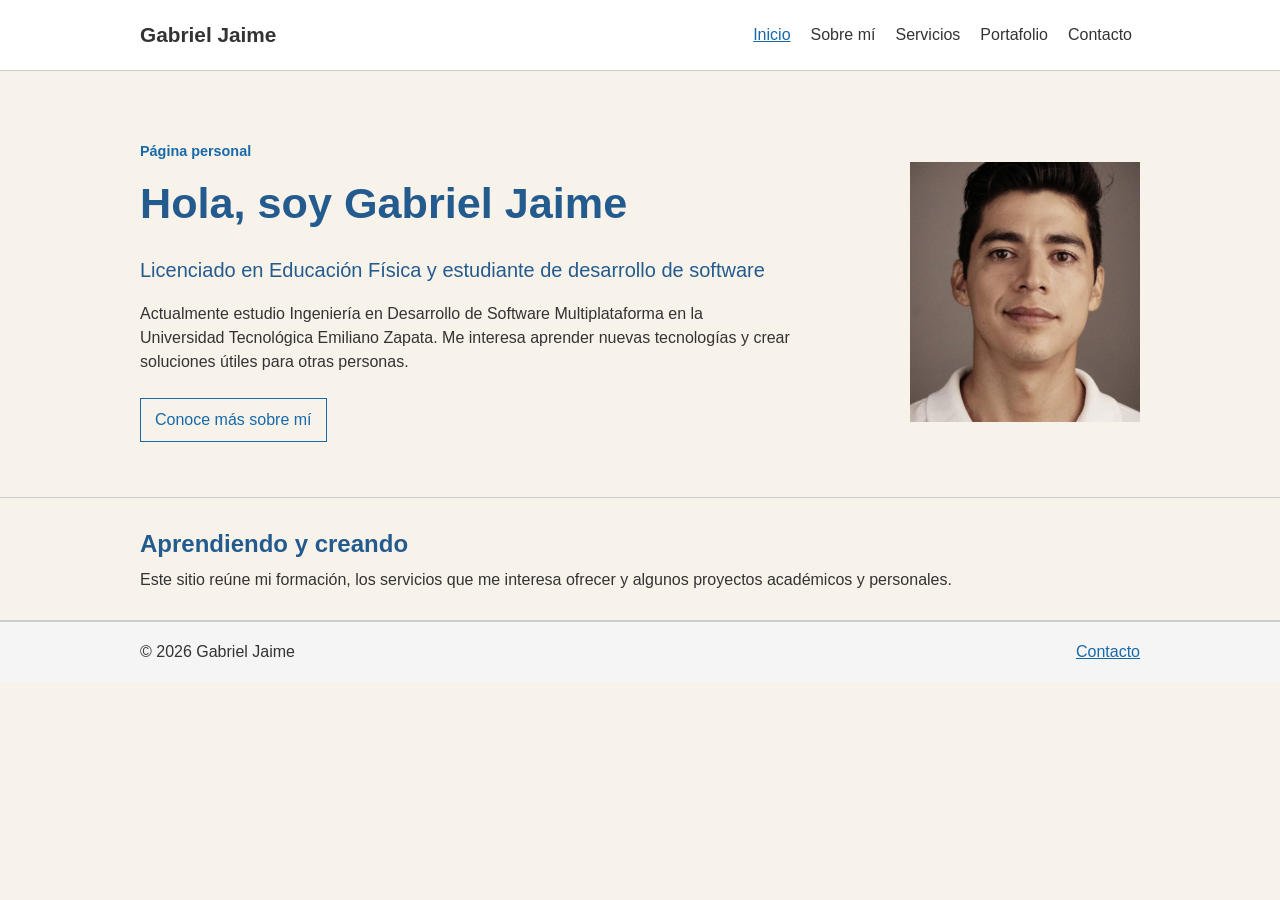
<file: index.html>
<!DOCTYPE html>
<html lang="es">
<head>
    <meta charset="UTF-8">
    <meta name="viewport" content="width=device-width, initial-scale=1.0">
    <meta name="description" content="Página personal de Gabriel Jaime, estudiante de Ingeniería en Desarrollo de Software Multiplataforma.">
    <title>Inicio | Gabriel Jaime</title>
    <link rel="stylesheet" href="styles.css">
</head>
<body>
    <header>
        <div class="contenedor encabezado">
            <a id="logo" class="marca" href="index.html">Gabriel Jaime</a>
            <nav aria-label="Navegación principal">
                <a class="activo" href="index.html">Inicio</a>
                <a href="sobre-mi.html">Sobre mí</a>
                <a href="servicios.html">Servicios</a>
                <a href="portafolio.html">Portafolio</a>
                <a href="contacto.html">Contacto</a>
            </nav>
        </div>
    </header>

    <main>
        <section id="inicio" class="contenedor presentacion">
            <div class="inicio-texto">
                <p class="etiqueta">Página personal</p>
                <h1>Hola, soy Gabriel Jaime</h1>
                <h2>Licenciado en Educación Física y estudiante de desarrollo de software</h2>
                <p>Actualmente estudio Ingeniería en Desarrollo de Software Multiplataforma en la Universidad Tecnológica Emiliano Zapata. Me interesa aprender nuevas tecnologías y crear soluciones útiles para otras personas.</p>
                <a class="boton" href="sobre-mi.html">Conoce más sobre mí</a>
            </div>
            <img class="foto-perfil" src="imagenes/foto-gabriel.png" alt="Foto de Gabriel Jaime">
        </section>

        <section class="franja">
            <div class="contenedor">
                <h2>Aprendiendo y creando</h2>
                <p>Este sitio reúne mi formación, los servicios que me interesa ofrecer y algunos proyectos académicos y personales.</p>
            </div>
        </section>
    </main>

    <footer>
        <div class="contenedor">
            <p>&copy; 2026 Gabriel Jaime</p>
            <a href="contacto.html">Contacto</a>
        </div>
    </footer>
</body>
</html>
</file>
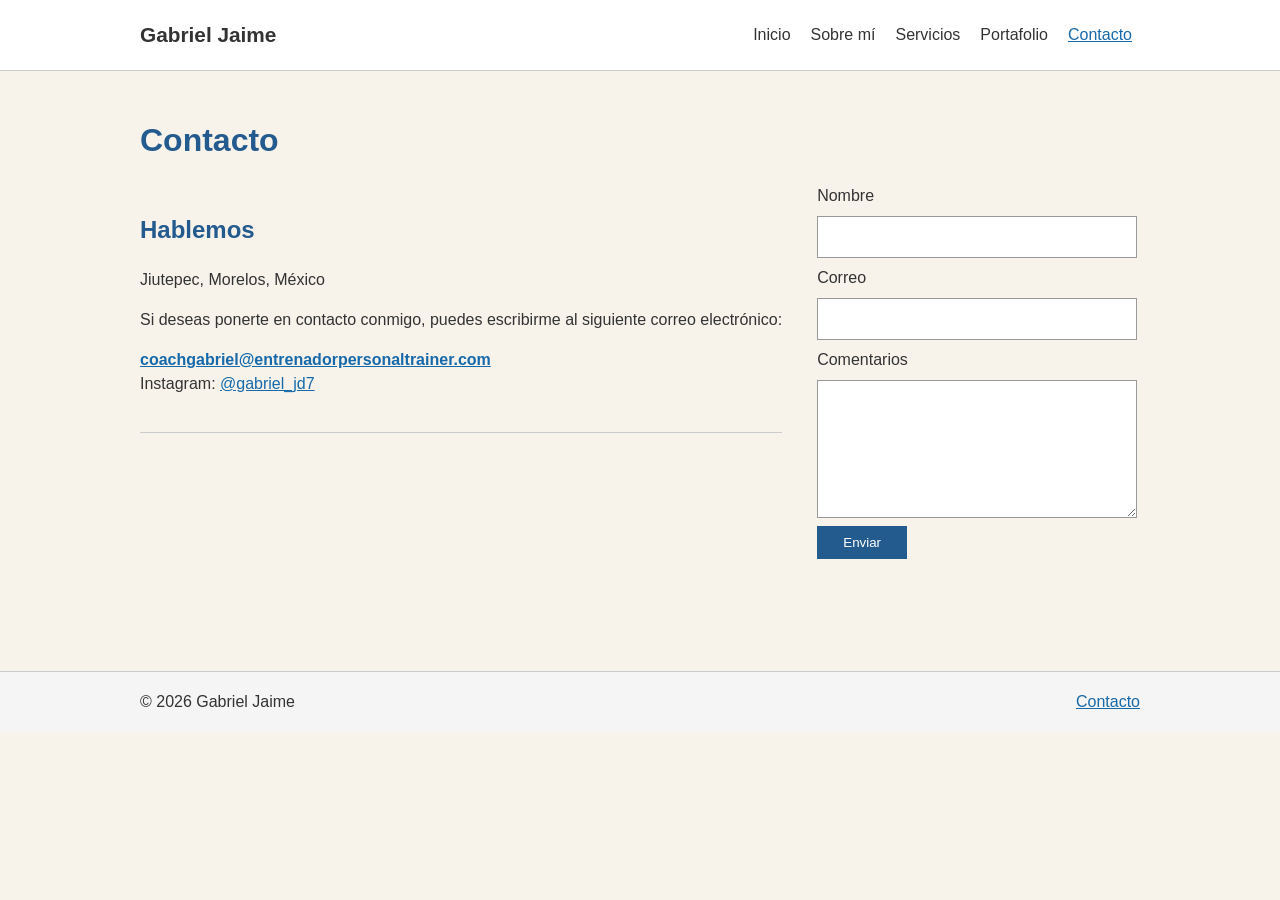
<file: contacto.html>
<!DOCTYPE html>
<html lang="es">
<head>
    <meta charset="UTF-8">
    <meta name="viewport" content="width=device-width, initial-scale=1.0">
    <meta name="description" content="Información de contacto de Gabriel Jaime.">
    <title>Contacto | Gabriel Jaime</title>
    <link rel="stylesheet" href="styles.css">
</head>
<body>
    <header>
        <div class="contenedor encabezado">
            <a id="logo" class="marca" href="index.html">Gabriel Jaime</a>
            <nav aria-label="Navegación principal">
                <a href="index.html">Inicio</a>
                <a href="sobre-mi.html">Sobre mí</a>
                <a href="servicios.html">Servicios</a>
                <a href="portafolio.html">Portafolio</a>
                <a class="activo" href="contacto.html">Contacto</a>
            </nav>
        </div>
    </header>

    <main class="contenedor contenido">
        <h1>Contacto</h1>
    <div class="contacto-contenido">
        <section class="contacto">
            <h2>Hablemos</h2>
            <p>Jiutepec, Morelos, México</p>
            <p>Si deseas ponerte en contacto conmigo, puedes escribirme al siguiente correo electrónico:</p>
            <a class="correo" href="mailto:coachgabriel@entrenadorpersonaltrainer.com">coachgabriel@entrenadorpersonaltrainer.com</a>
            <p>Instagram: <a href="https://www.instagram.com/gabriel_jd7/" target="_blank" rel="noopener noreferrer">@gabriel_jd7</a></p>
        </section>
        <form class="formulario">
            <label for="nombre">Nombre</label>
            <input id="nombre" name="nombre" type="text">
            <label for="correo">Correo</label>
            <input id="correo" name="correo" type="email">
            <label for="mensaje">Comentarios</label>
            <textarea id="mensaje" name="mensaje" rows="5"></textarea>
            <button type="submit">Enviar</button>
        </form>
    </div>
    </main>

    <footer>
        <div class="contenedor">
            <p>&copy; 2026 Gabriel Jaime</p>
            <a href="contacto.html">Contacto</a>
        </div>
    </footer>
</body>
</html>
</file>
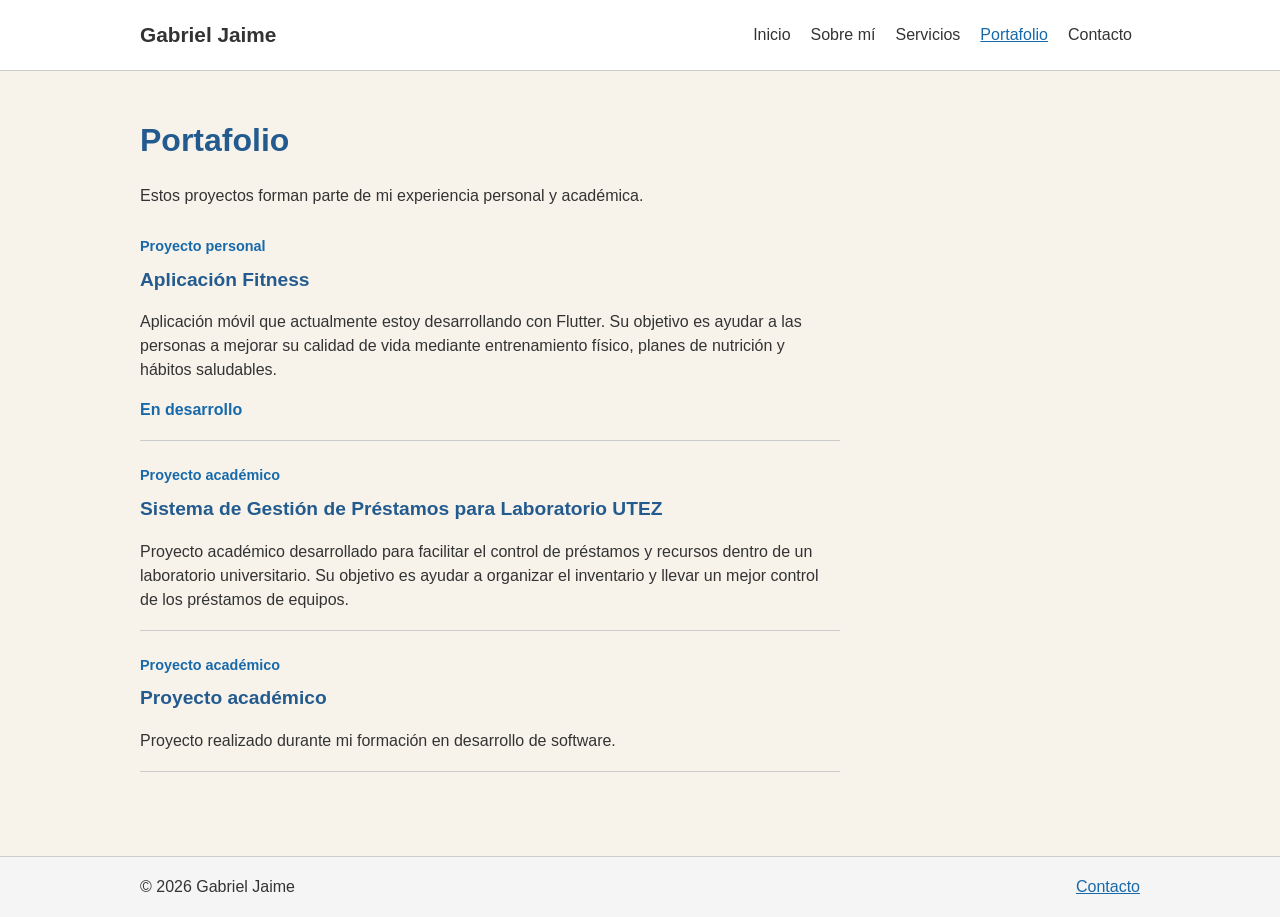
<file: portafolio.html>
<!DOCTYPE html>
<html lang="es">
<head>
    <meta charset="UTF-8">
    <meta name="viewport" content="width=device-width, initial-scale=1.0">
    <meta name="description" content="Proyectos académicos y personales de Gabriel Jaime.">
    <title>Portafolio | Gabriel Jaime</title>
    <link rel="stylesheet" href="styles.css">
</head>
<body>
    <header>
        <div class="contenedor encabezado">
            <a id="logo" class="marca" href="index.html">Gabriel Jaime</a>
            <nav aria-label="Navegación principal">
                <a href="index.html">Inicio</a>
                <a href="sobre-mi.html">Sobre mí</a>
                <a href="servicios.html">Servicios</a>
                <a class="activo" href="portafolio.html">Portafolio</a>
                <a href="contacto.html">Contacto</a>
            </nav>
        </div>
    </header>

    <main class="contenedor contenido">
        <h1>Portafolio</h1>
        <p class="introduccion">Estos proyectos forman parte de mi experiencia personal y académica.</p>
        <section class="tarjetas">
            <article class="tarjeta proyecto">
                <p class="etiqueta">Proyecto personal</p>
                <h2>Aplicación Fitness</h2>
                <p>Aplicación móvil que actualmente estoy desarrollando con Flutter. Su objetivo es ayudar a las personas a mejorar su calidad de vida mediante entrenamiento físico, planes de nutrición y hábitos saludables.</p>
                <p class="estado">En desarrollo</p>
            </article>
            <article class="tarjeta proyecto">
                <p class="etiqueta">Proyecto académico</p>
                <h2>Sistema de Gestión de Préstamos para Laboratorio UTEZ</h2>
                <p>Proyecto académico desarrollado para facilitar el control de préstamos y recursos dentro de un laboratorio universitario. Su objetivo es ayudar a organizar el inventario y llevar un mejor control de los préstamos de equipos.</p>
            </article>
            <article class="tarjeta proyecto">
                <p class="etiqueta">Proyecto académico</p>
                <h2>Proyecto académico</h2>
                <p>Proyecto realizado durante mi formación en desarrollo de software.</p>
            </article>
        </section>
    </main>

    <footer>
        <div class="contenedor">
            <p>&copy; 2026 Gabriel Jaime</p>
            <a href="contacto.html">Contacto</a>
        </div>
    </footer>
</body>
</html>
</file>
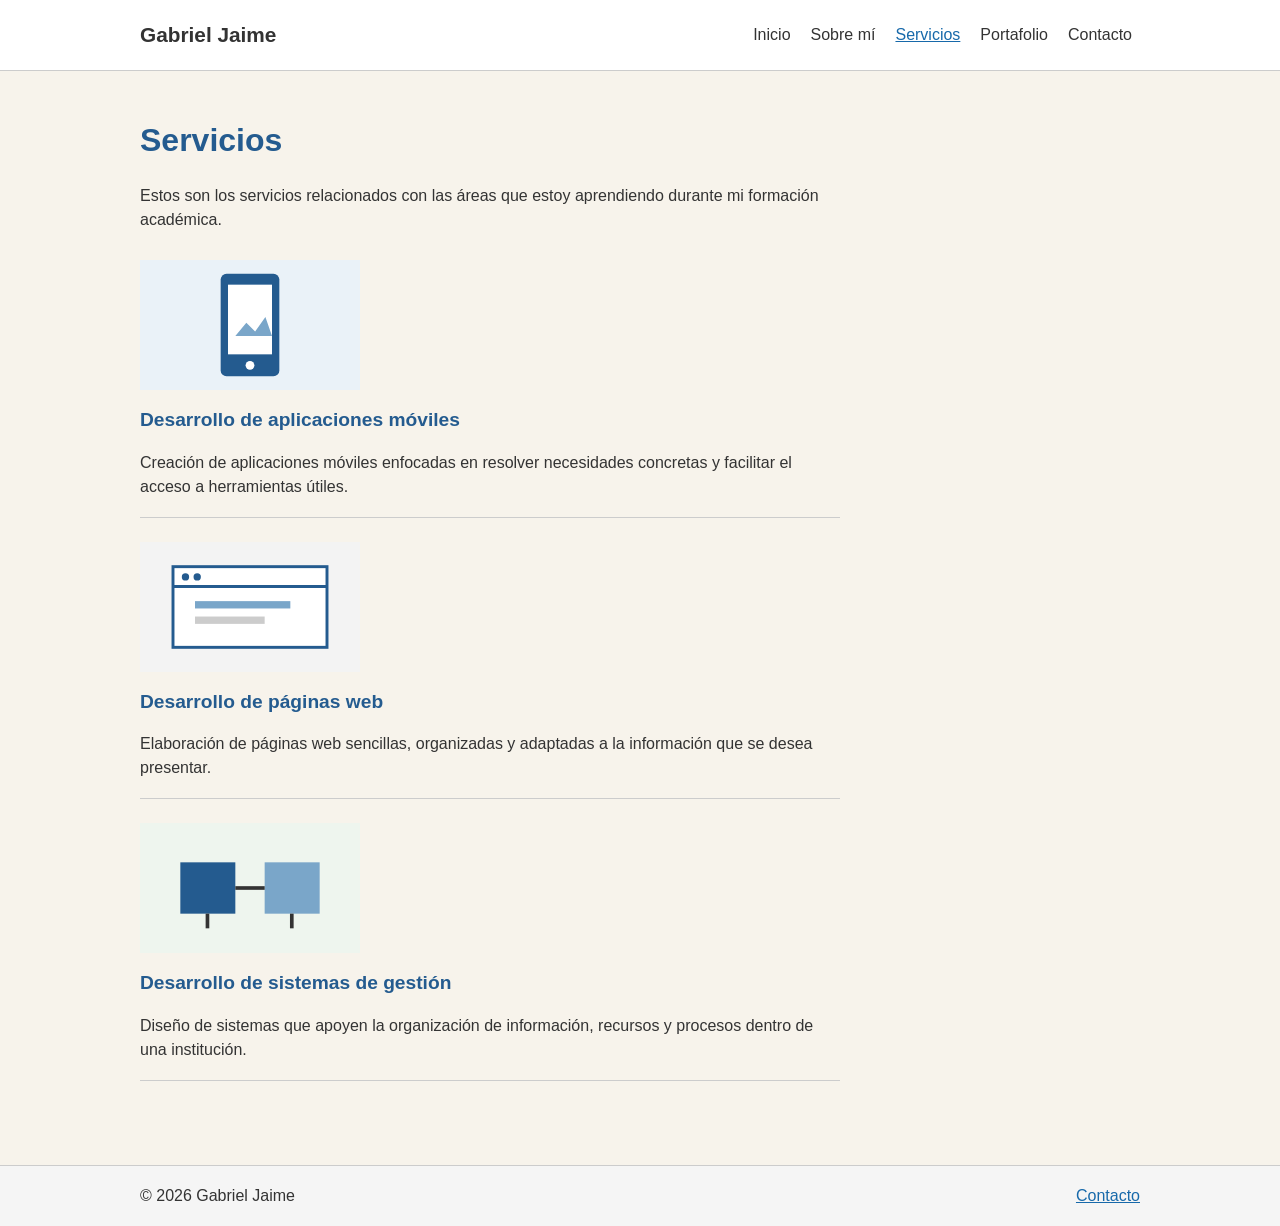
<file: servicios.html>
<!DOCTYPE html>
<html lang="es">
<head>
    <meta charset="UTF-8">
    <meta name="viewport" content="width=device-width, initial-scale=1.0">
    <meta name="description" content="Servicios de desarrollo que Gabriel Jaime está aprendiendo y puede ofrecer.">
    <title>Servicios | Gabriel Jaime</title>
    <link rel="stylesheet" href="styles.css">
</head>
<body>
    <header>
        <div class="contenedor encabezado">
            <a id="logo" class="marca" href="index.html">Gabriel Jaime</a>
            <nav aria-label="Navegación principal">
                <a href="index.html">Inicio</a>
                <a href="sobre-mi.html">Sobre mí</a>
                <a class="activo" href="servicios.html">Servicios</a>
                <a href="portafolio.html">Portafolio</a>
                <a href="contacto.html">Contacto</a>
            </nav>
        </div>
    </header>

    <main class="contenedor contenido">
        <h1>Servicios</h1>
        <p class="introduccion">Estos son los servicios relacionados con las áreas que estoy aprendiendo durante mi formación académica.</p>
        <section class="tarjetas">
            <article class="tarjeta">
                <img src="imagenes/imagen-app.svg" alt="Ilustración de una aplicación móvil">
                <h2>Desarrollo de aplicaciones móviles</h2>
                <p>Creación de aplicaciones móviles enfocadas en resolver necesidades concretas y facilitar el acceso a herramientas útiles.</p>
            </article>
            <article class="tarjeta">
                <img src="imagenes/imagen-web.svg" alt="Ilustración de una página web">
                <h2>Desarrollo de páginas web</h2>
                <p>Elaboración de páginas web sencillas, organizadas y adaptadas a la información que se desea presentar.</p>
            </article>
            <article class="tarjeta">
                <img src="imagenes/imagen-sistema.svg" alt="Ilustración de un sistema de gestión">
                <h2>Desarrollo de sistemas de gestión</h2>
                <p>Diseño de sistemas que apoyen la organización de información, recursos y procesos dentro de una institución.</p>
            </article>
        </section>
    </main>

    <footer>
        <div class="contenedor">
            <p>&copy; 2026 Gabriel Jaime</p>
            <a href="contacto.html">Contacto</a>
        </div>
    </footer>
</body>
</html>
</file>
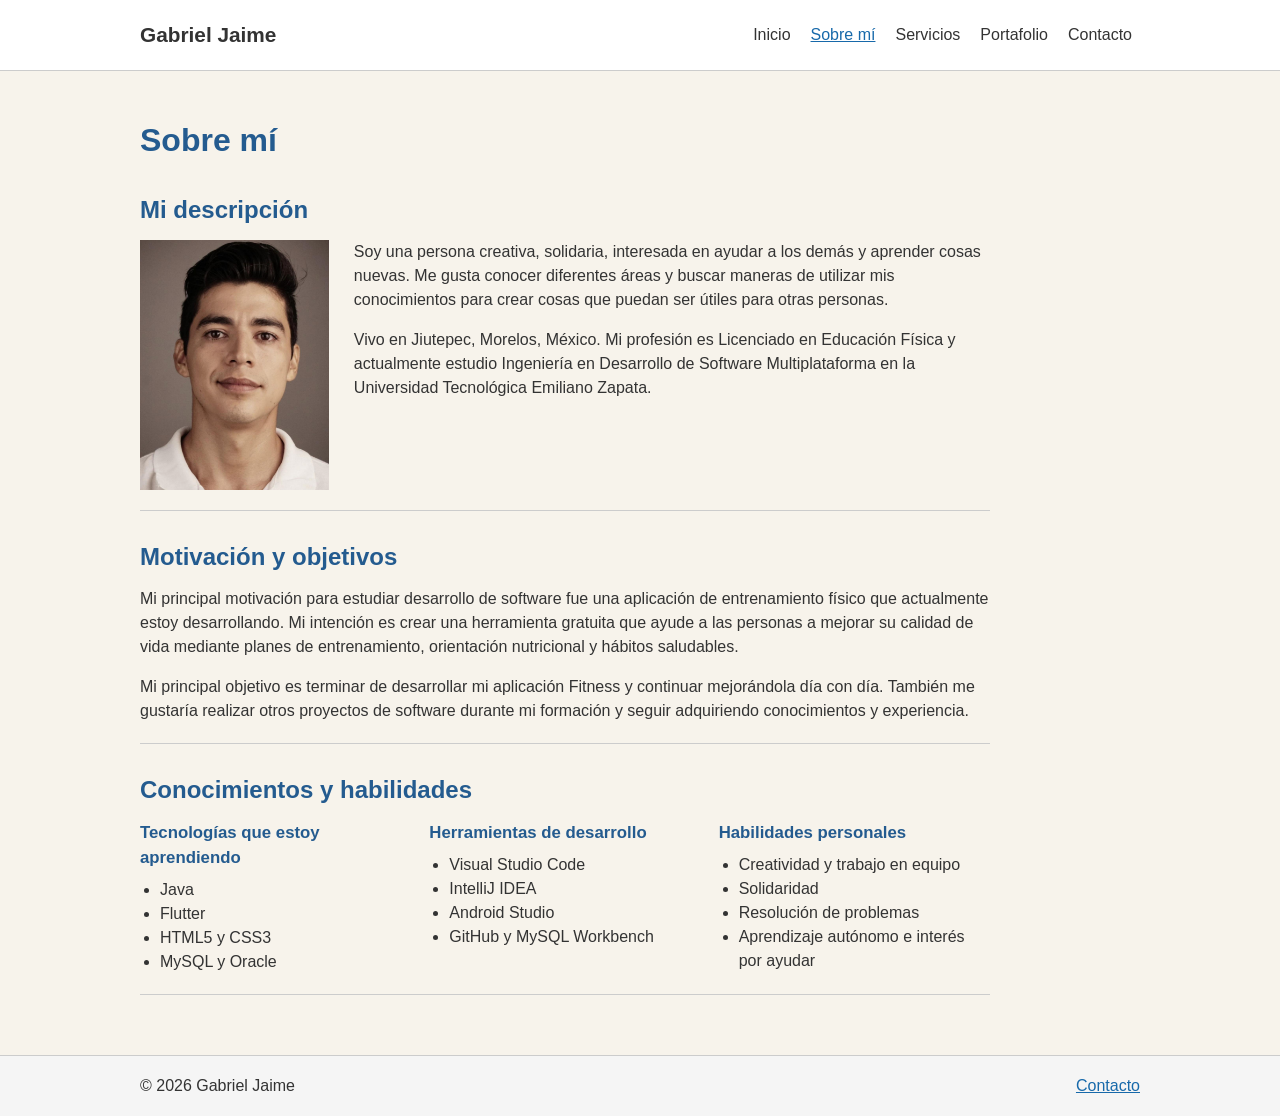
<file: sobre-mi.html>
<!DOCTYPE html>
<html lang="es">
<head>
    <meta charset="UTF-8">
    <meta name="viewport" content="width=device-width, initial-scale=1.0">
    <meta name="description" content="Conoce la formación, motivaciones y conocimientos de Gabriel Jaime.">
    <title>Sobre mí | Gabriel Jaime</title>
    <link rel="stylesheet" href="styles.css">
</head>
<body>
    <header>
        <div class="contenedor encabezado">
            <a id="logo" class="marca" href="index.html">Gabriel Jaime</a>
            <nav aria-label="Navegación principal">
                <a href="index.html">Inicio</a>
                <a class="activo" href="sobre-mi.html">Sobre mí</a>
                <a href="servicios.html">Servicios</a>
                <a href="portafolio.html">Portafolio</a>
                <a href="contacto.html">Contacto</a>
            </nav>
        </div>
    </header>

    <main class="contenedor contenido">
        <h1>Sobre mí</h1>
        <section class="seccion">
            <h2>Mi descripción</h2>
            <div class="seccion-con-imagen">
                <img src="imagenes/foto-gabriel.png" alt="Foto de Gabriel Jaime">
                <div>
                    <p>Soy una persona creativa, solidaria, interesada en ayudar a los demás y aprender cosas nuevas. Me gusta conocer diferentes áreas y buscar maneras de utilizar mis conocimientos para crear cosas que puedan ser útiles para otras personas.</p>
                    <p>Vivo en Jiutepec, Morelos, México. Mi profesión es Licenciado en Educación Física y actualmente estudio Ingeniería en Desarrollo de Software Multiplataforma en la Universidad Tecnológica Emiliano Zapata.</p>
                </div>
            </div>
        </section>

        <section class="seccion">
            <h2>Motivación y objetivos</h2>
            <p>Mi principal motivación para estudiar desarrollo de software fue una aplicación de entrenamiento físico que actualmente estoy desarrollando. Mi intención es crear una herramienta gratuita que ayude a las personas a mejorar su calidad de vida mediante planes de entrenamiento, orientación nutricional y hábitos saludables.</p>
            <p>Mi principal objetivo es terminar de desarrollar mi aplicación Fitness y continuar mejorándola día con día. También me gustaría realizar otros proyectos de software durante mi formación y seguir adquiriendo conocimientos y experiencia.</p>
        </section>

        <section class="seccion">
            <h2>Conocimientos y habilidades</h2>
            <div class="listas">
                <div>
                    <h3>Tecnologías que estoy aprendiendo</h3>
                    <ul>
                        <li>Java</li>
                        <li>Flutter</li>
                        <li>HTML5 y CSS3</li>
                        <li>MySQL y Oracle</li>
                    </ul>
                </div>
                <div>
                    <h3>Herramientas de desarrollo</h3>
                    <ul>
                        <li>Visual Studio Code</li>
                        <li>IntelliJ IDEA</li>
                        <li>Android Studio</li>
                        <li>GitHub y MySQL Workbench</li>
                    </ul>
                </div>
                <div>
                    <h3>Habilidades personales</h3>
                    <ul>
                        <li>Creatividad y trabajo en equipo</li>
                        <li>Solidaridad</li>
                        <li>Resolución de problemas</li>
                        <li>Aprendizaje autónomo e interés por ayudar</li>
                    </ul>
                </div>
            </div>
        </section>
    </main>

    <footer>
        <div class="contenedor">
            <p>&copy; 2026 Gabriel Jaime</p>
            <a href="contacto.html">Contacto</a>
        </div>
    </footer>
</body>
</html>
</file>
<file: styles.css>
* {
    box-sizing: border-box;
}

body {
    margin: 0;
    color: #333333;
    background-color: #f7f3eb;
    font-family: Arial, Helvetica, sans-serif;
    line-height: 1.5;
}

h1,
h2,
h3,
p {
    margin-top: 0;
}

h1 {
    margin-bottom: 20px;
    color: #245b8f;
    font-size: 2rem;
}

h2 {
    color: #245b8f;
}

h3 {
    margin-bottom: 8px;
    color: #245b8f;
    font-size: 1.05rem;
}

a {
    color: #1769aa;
}

.contenedor {
    width: 90%;
    max-width: 1000px;
    margin: 0 auto;
}

header {
    background-color: #ffffff;
    border-bottom: 1px solid #cccccc;
}

.encabezado {
    display: flex;
    align-items: center;
    justify-content: space-between;
    gap: 20px;
    padding: 18px 0;
}

.marca {
    color: #333333;
    font-size: 1.3rem;
    font-weight: bold;
    text-decoration: none;
}

#logo {
    font-weight: bold;
}

nav {
    display: flex;
    flex-wrap: wrap;
    gap: 4px;
}

nav a {
    padding: 5px 8px;
    color: #333333;
    text-decoration: none;
}

nav a:hover,
nav a.activo {
    color: #1769aa;
    text-decoration: underline;
}

.presentacion {
    display: flex;
    align-items: center;
    justify-content: space-between;
    gap: 50px;
    min-height: 360px;
    padding: 70px 0 55px;
}

.inicio-texto {
    max-width: 650px;
}

.foto-perfil {
    width: 230px;
    height: 260px;
    object-fit: cover;
}

.presentacion h1 {
    max-width: 650px;
    font-size: 2.7rem;
}

.presentacion h2 {
    max-width: 650px;
    font-size: 1.25rem;
    font-weight: normal;
}

.presentacion p:not(.etiqueta) {
    max-width: 650px;
    margin-bottom: 24px;
}

.etiqueta {
    margin-bottom: 8px;
    color: #1769aa;
    font-size: 0.9rem;
    font-weight: bold;
}

.boton {
    display: inline-block;
    padding: 9px 14px;
    color: #1769aa;
    border: 1px solid #1769aa;
    text-decoration: none;
}

.boton:hover {
    color: #ffffff;
    background-color: #1769aa;
}

.franja {
    padding: 28px 0;
    border-top: 1px solid #cccccc;
    border-bottom: 1px solid #cccccc;
}

.franja h2 {
    margin-bottom: 6px;
}

.franja p {
    margin-bottom: 0;
}

.contenido {
    min-height: 600px;
    padding: 45px 0 60px;
}

.introduccion {
    max-width: 700px;
}

.seccion {
    max-width: 850px;
    margin-top: 28px;
    padding: 0 0 20px;
    border-bottom: 1px solid #cccccc;
}

.seccion h2 {
    margin-bottom: 12px;
}

.seccion p:last-child {
    margin-bottom: 0;
}

.seccion-con-imagen {
    display: flex;
    align-items: flex-start;
    gap: 25px;
}

.seccion-con-imagen img {
    width: 220px;
    height: 250px;
    object-fit: cover;
}

.listas {
    display: grid;
    grid-template-columns: repeat(3, 1fr);
    gap: 18px;
}

.listas ul {
    margin: 0;
    padding-left: 20px;
}

.tarjetas {
    display: block;
    margin-top: 28px;
}

.tarjeta {
    max-width: 700px;
    margin-bottom: 24px;
    padding: 0 0 18px;
    border-bottom: 1px solid #cccccc;
}

.tarjeta img {
    display: block;
    width: 220px;
    height: 130px;
    margin-bottom: 16px;
    object-fit: cover;
}

.tarjeta h2 {
    font-size: 1.2rem;
}

.tarjeta p:last-child {
    margin-bottom: 0;
}

.proyecto {
    grid-column: span 1;
}

.estado {
    color: #1769aa;
    font-weight: bold;
}

.contacto {
    max-width: 650px;
    margin-top: 28px;
    padding: 0 0 20px;
    border-bottom: 1px solid #cccccc;
}

.contacto-contenido {
    display: flex;
    align-items: flex-start;
    gap: 35px;
}

.formulario {
    display: flex;
    flex-direction: column;
    width: 320px;
    gap: 8px;
}

.formulario input,
.formulario textarea {
    padding: 8px;
    font: inherit;
    border: 1px solid #999999;
}

.formulario button {
    width: 90px;
    padding: 8px;
    color: #ffffff;
    background-color: #245b8f;
    border: 1px solid #245b8f;
    cursor: pointer;
}

.formulario button:hover {
    background-color: #1769aa;
}

.correo {
    font-weight: bold;
    overflow-wrap: anywhere;
}

footer {
    color: #333333;
    background-color: #f5f5f5;
    border-top: 1px solid #cccccc;
}

footer .contenedor {
    display: flex;
    align-items: center;
    justify-content: space-between;
    gap: 20px;
    padding: 18px 0;
}

footer p {
    margin-bottom: 0;
}

footer a {
    color: #1769aa;
}

@media (max-width: 700px) {
    .encabezado,
    footer .contenedor {
        align-items: flex-start;
        flex-direction: column;
    }

    .presentacion {
        align-items: flex-start;
        flex-direction: column;
        min-height: auto;
        padding: 50px 0;
    }

    .foto-perfil {
        width: 180px;
        height: 210px;
    }

    .presentacion h1 {
        font-size: 2.2rem;
    }

    .listas {
        grid-template-columns: 1fr;
    }

    .seccion-con-imagen,
    .contacto-contenido {
        flex-direction: column;
    }

    .formulario {
        width: 100%;
    }

    .proyecto {
        grid-column: auto;
    }
}
</file>
